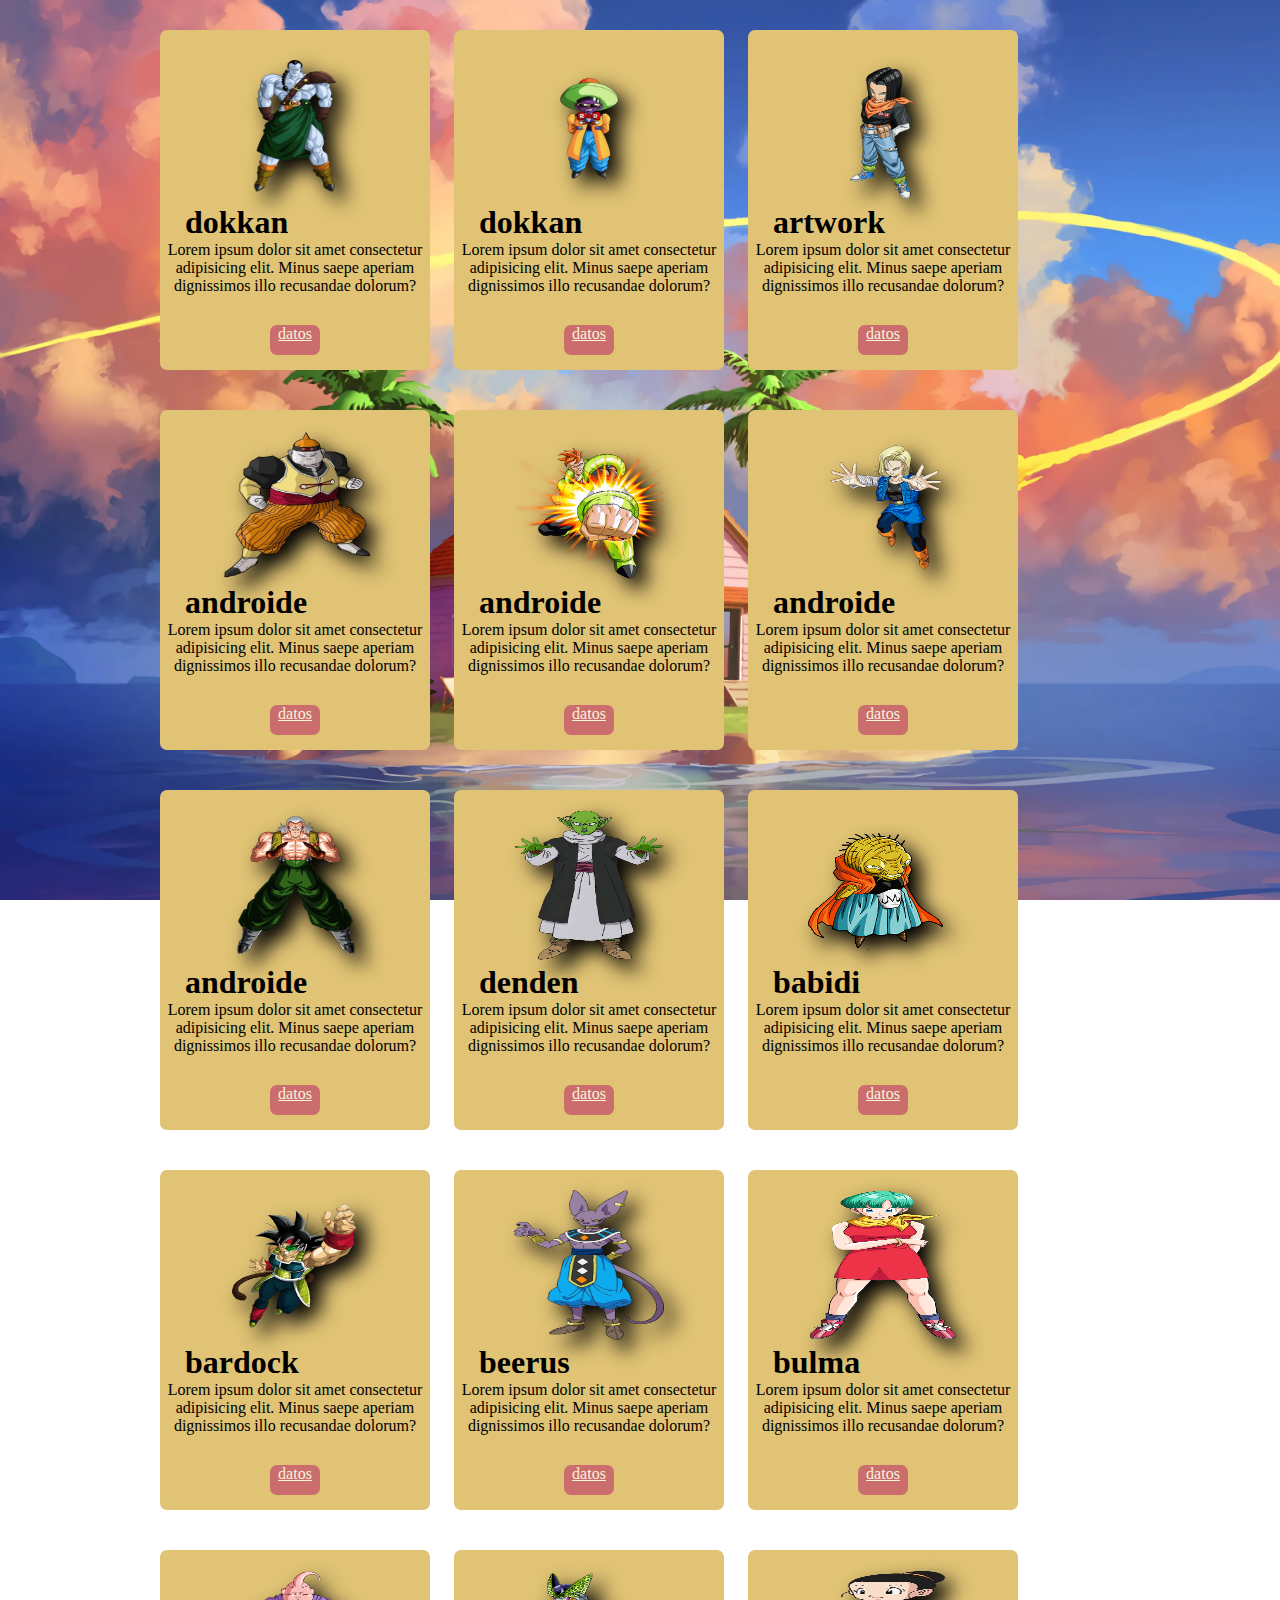
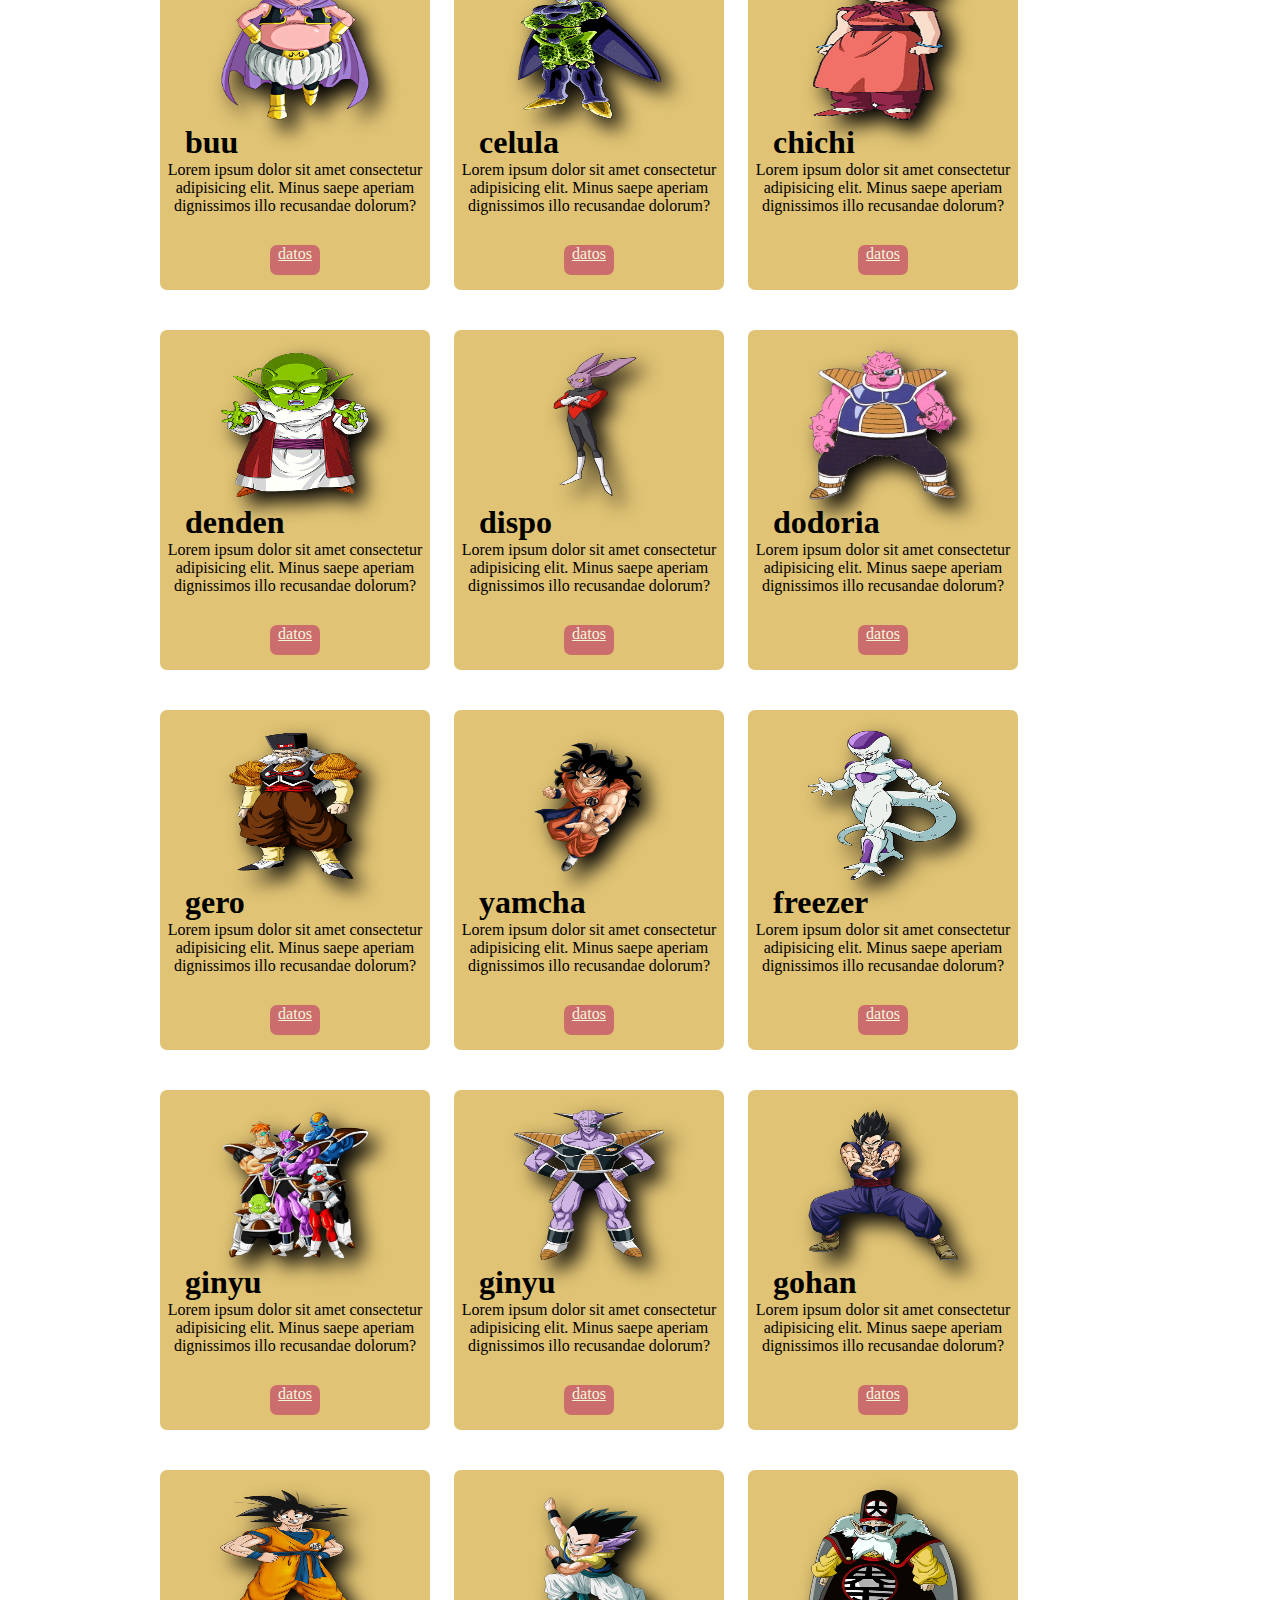
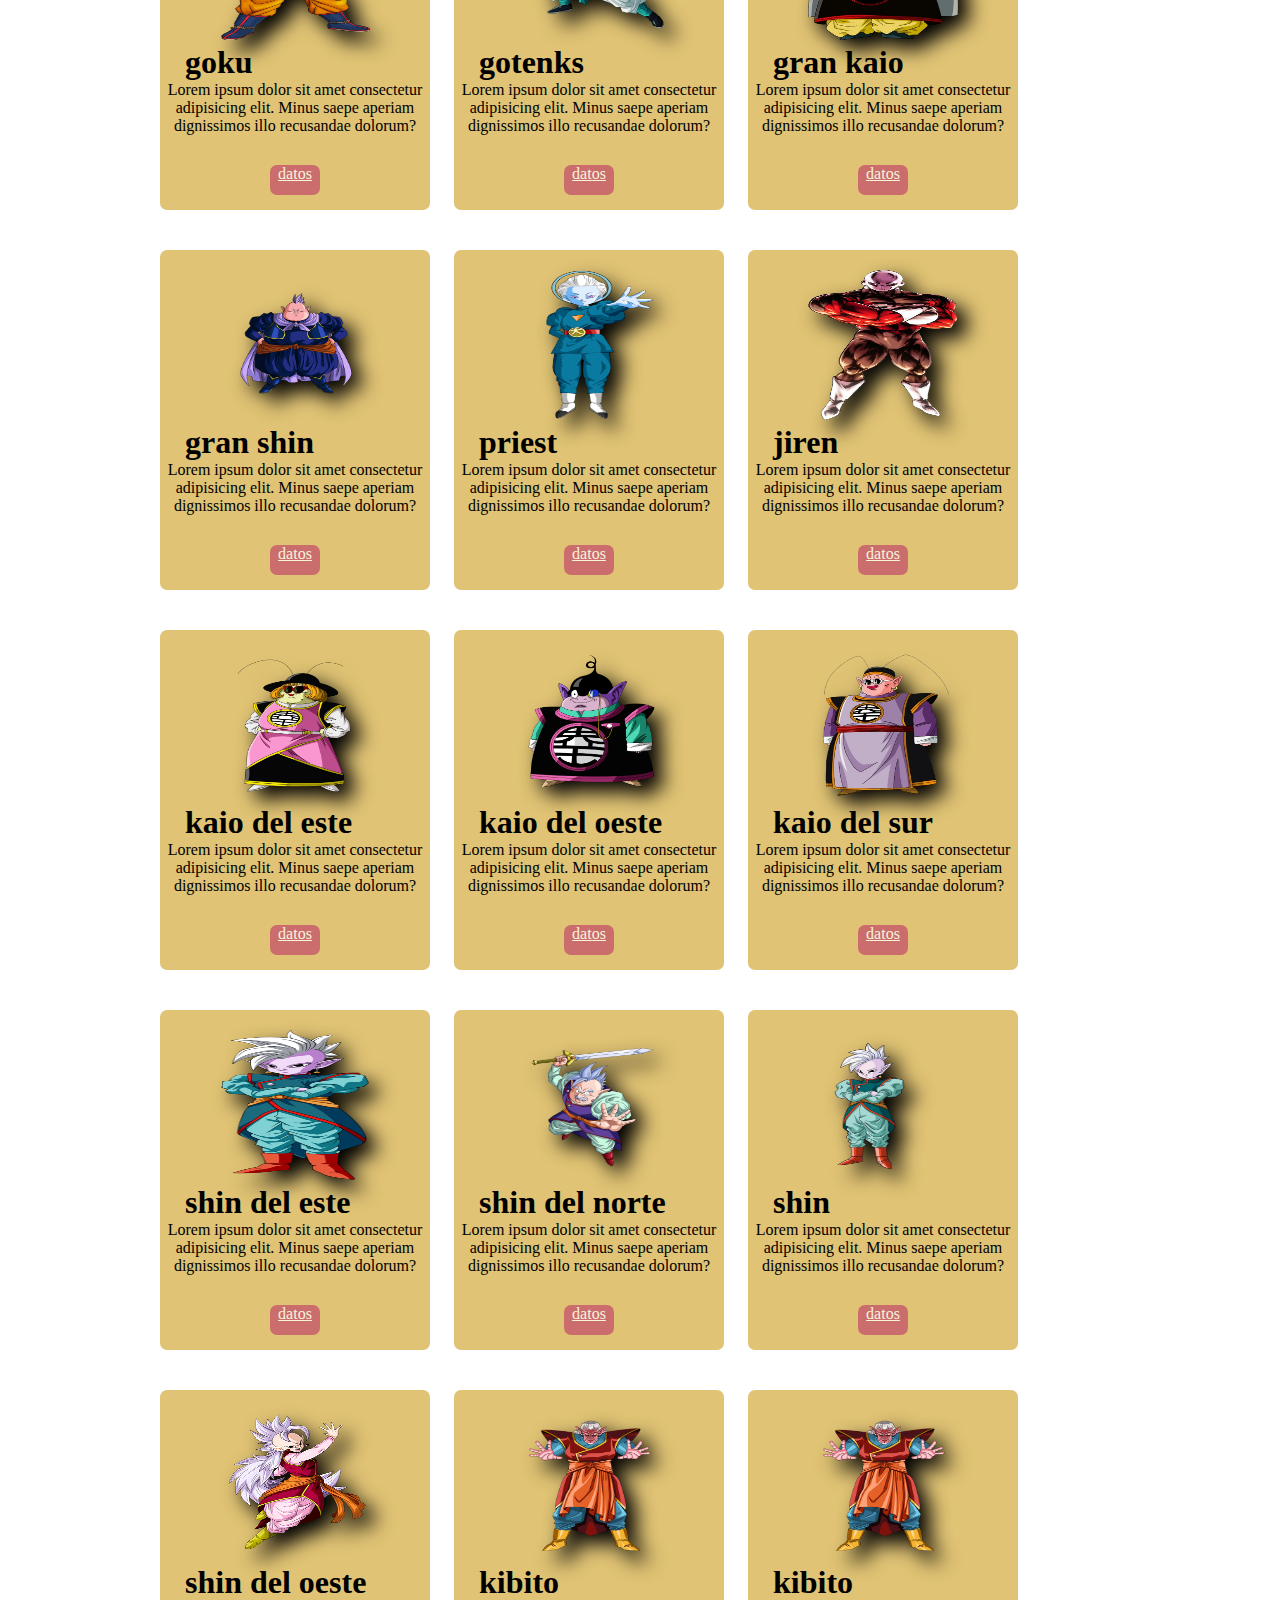
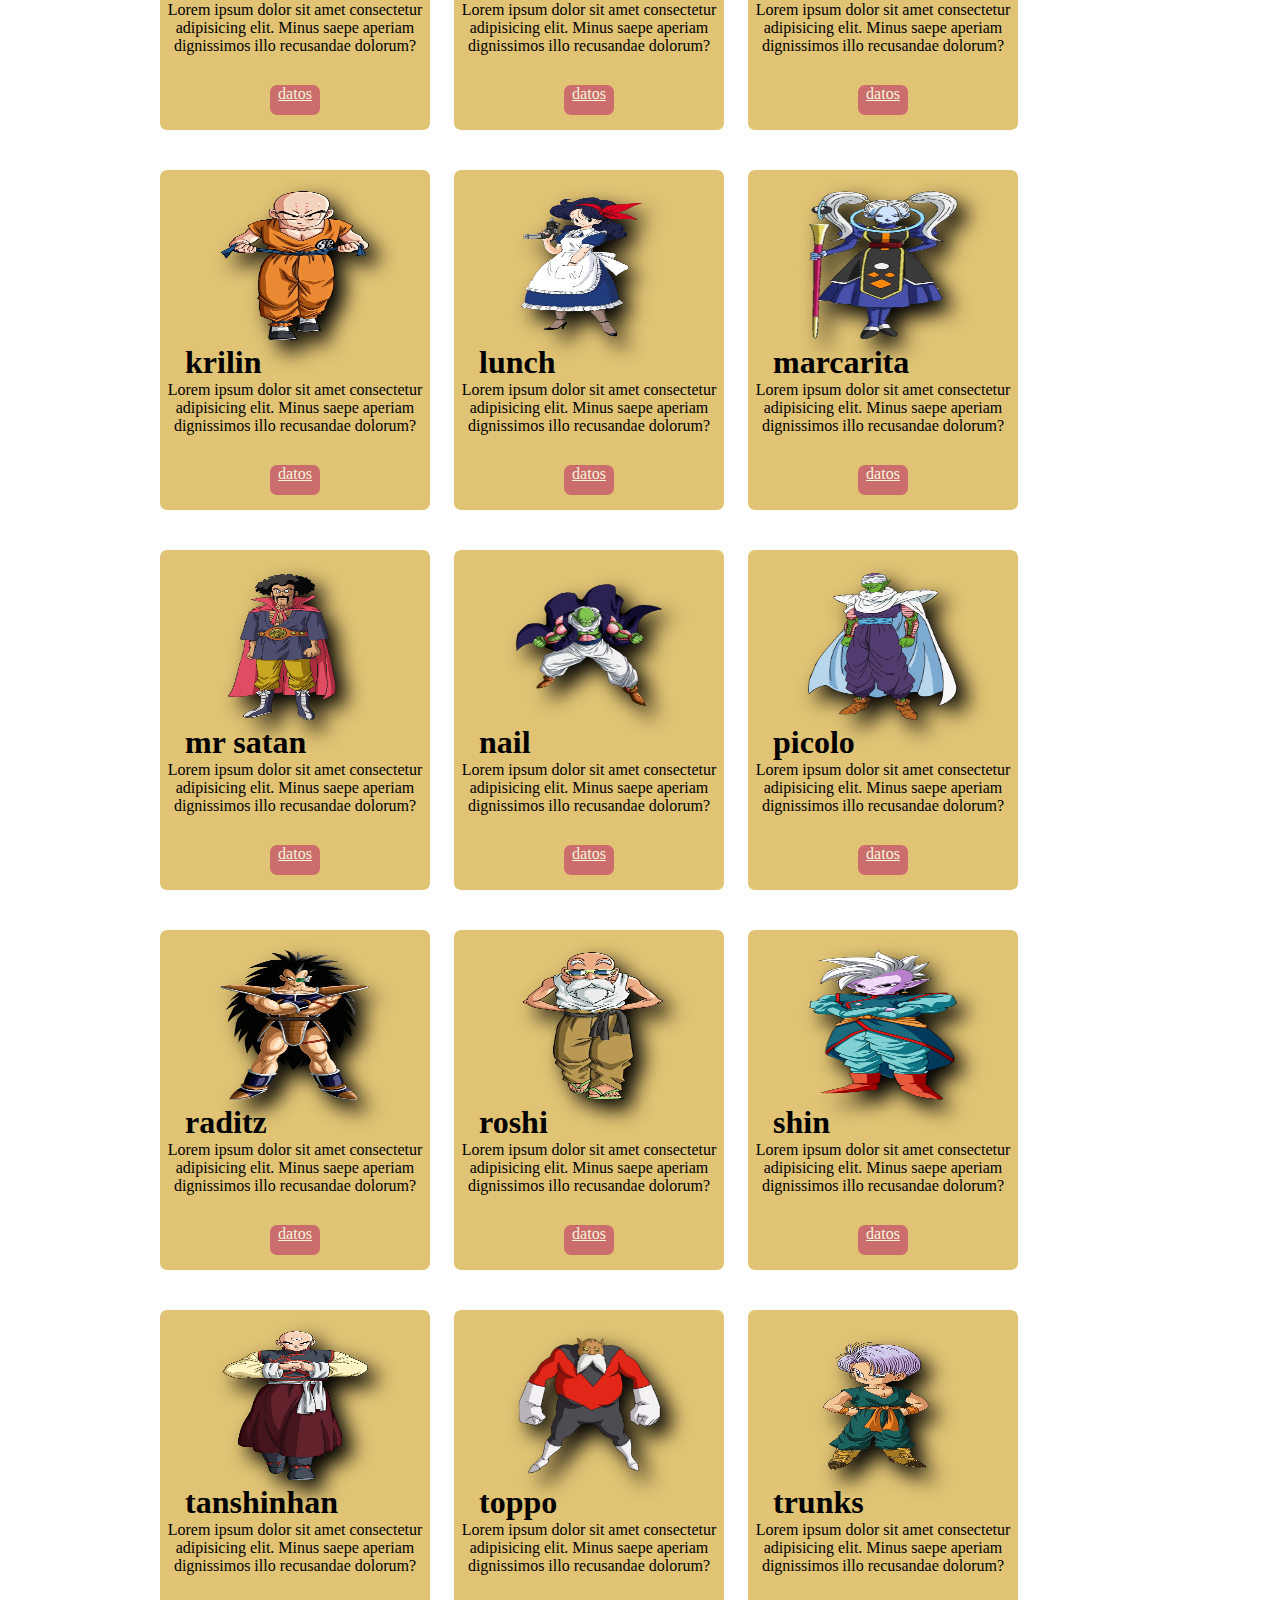
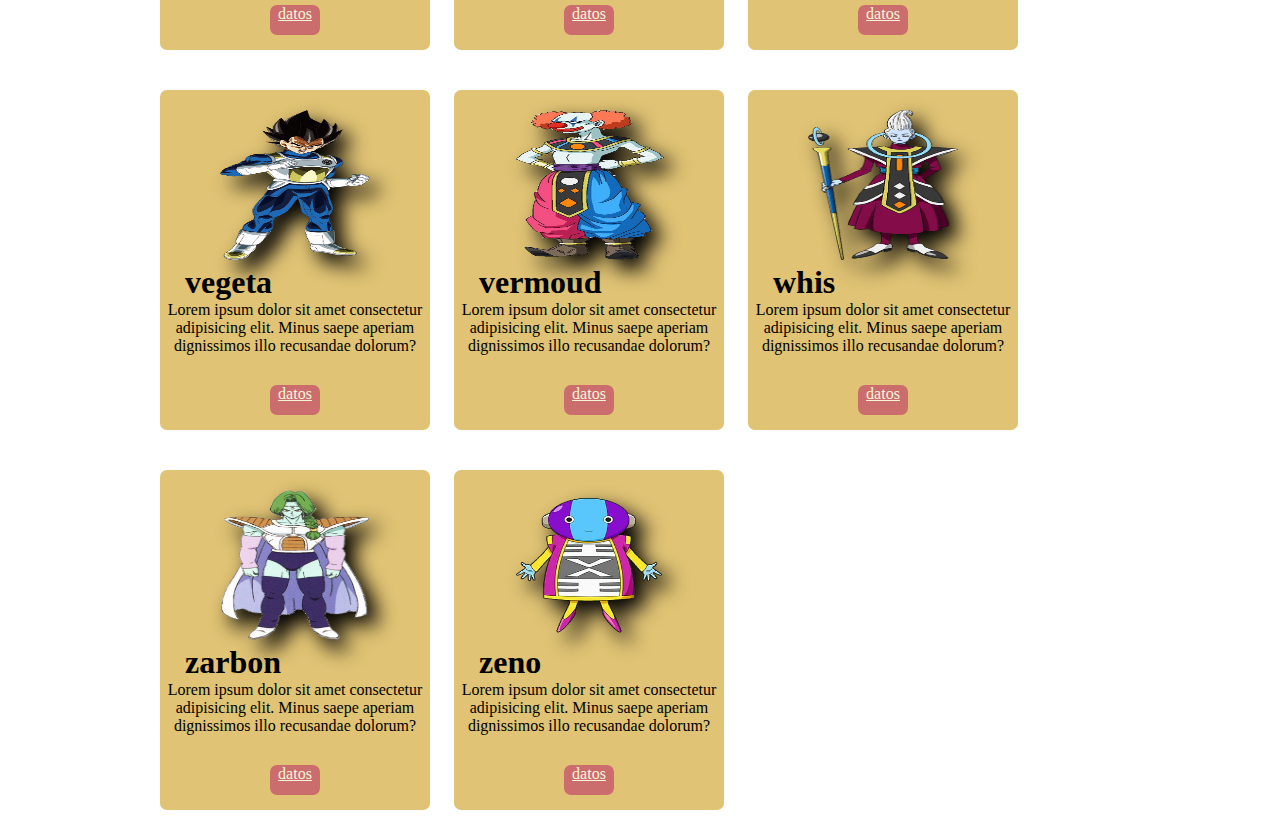
<file: index.html>
<!DOCTYPE html>
<html lang="es">
<head>
  <meta charset="UTF-8">
  <meta name="viewport" content="width=device-width, initial-scale=1.0">
  <title>Document</title>
  <link rel="stylesheet" href="gokus.css">
</head>
<body>
  <section class="contenedor">
    <div class="imagen">
      <img src="14Dokkan.webp" alt="" class="img">
      <h1 class="nombre">dokkan</h1>
      <p class="contenido">Lorem ipsum dolor sit amet consectetur adipisicing elit. Minus saepe aperiam dignissimos illo recusandae dolorum?</p>
      <a href="" class="datos">datos</a>
    </div>
    <div class="imagen">
      <img src="15Dokkan.webp" alt="" class="img">
      <h1 class="nombre">dokkan</h1>
      <p class="contenido">Lorem ipsum dolor sit amet consectetur adipisicing elit. Minus saepe aperiam dignissimos illo recusandae dolorum?</p>
      <a href="" class="datos">datos</a>
    </div>
    <div class="imagen">
      <img src="17_Artwork.webp" alt="" class="img">
      <h1 class="nombre">artwork</h1>
      <p class="contenido">Lorem ipsum dolor sit amet consectetur adipisicing elit. Minus saepe aperiam dignissimos illo recusandae dolorum?</p>
      <a href="" class="datos">datos</a>
    </div>
  </section>

  <section class="contenedor">
    <div class="imagen">
      <img src="Android19.webp" alt="" class="img">
      <h1 class="nombre">androide</h1>
      <p class="contenido">Lorem ipsum dolor sit amet consectetur adipisicing elit. Minus saepe aperiam dignissimos illo recusandae dolorum?</p>
      <a href="" class="datos">datos</a>
    </div>
    <div class="imagen">
      <img src="Androide_16.webp" alt="" class="img">
      <h1 class="nombre">androide</h1>
      <p class="contenido">Lorem ipsum dolor sit amet consectetur adipisicing elit. Minus saepe aperiam dignissimos illo recusandae dolorum?</p>
      <a href="" class="datos">datos</a>
    </div>
    <div class="imagen">
      <img src="Androide_18_Artwork.webp" alt="" class="img">
      <h1 class="nombre">androide</h1>
      <p class="contenido">Lorem ipsum dolor sit amet consectetur adipisicing elit. Minus saepe aperiam dignissimos illo recusandae dolorum?</p>
      <a href="" class="datos">datos</a>
    </div>
  </section>

  <section class="contenedor">
    <div class="imagen">
      <img src="Androide13normal.webp" alt="" class="img">
      <h1 class="nombre">androide</h1>
      <p class="contenido">Lorem ipsum dolor sit amet consectetur adipisicing elit. Minus saepe aperiam dignissimos illo recusandae dolorum?</p>
      <a href="" class="datos">datos</a>
    </div>
    <div class="imagen">
      <img src="Arte.jpg" alt="" class="img">
      <h1 class="nombre">denden</h1>
      <p class="contenido">Lorem ipsum dolor sit amet consectetur adipisicing elit. Minus saepe aperiam dignissimos illo recusandae dolorum?</p>
      <a href="" class="datos">datos</a>
    </div>
    <div class="imagen">
      <img src="Babidi_Artwork.webp" alt="" class="img">
      <h1 class="nombre">babidi</h1>
      <p class="contenido">Lorem ipsum dolor sit amet consectetur adipisicing elit. Minus saepe aperiam dignissimos illo recusandae dolorum?</p>
      <a href="" class="datos">datos</a>
    </div>
  </section>

  <section class="contenedor">
    <div class="imagen">
      <img src="Bardock_Artwork.webp" alt="" class="img">
      <h1 class="nombre">bardock</h1>
      <p class="contenido">Lorem ipsum dolor sit amet consectetur adipisicing elit. Minus saepe aperiam dignissimos illo recusandae dolorum?</p>
      <a href="" class="datos">datos</a>
    </div>
    <div class="imagen">
      <img src="Beerus_DBS_Broly_Artwork.webp" alt="" class="img">
      <h1 class="nombre">beerus</h1>
      <p class="contenido">Lorem ipsum dolor sit amet consectetur adipisicing elit. Minus saepe aperiam dignissimos illo recusandae dolorum?</p>
      <a href="" class="datos">datos</a>
    </div>
    <div class="imagen">
      <img src="bulma.webp" alt="" class="img">
      <h1 class="nombre">bulma</h1>
      <p class="contenido">Lorem ipsum dolor sit amet consectetur adipisicing elit. Minus saepe aperiam dignissimos illo recusandae dolorum?</p>
      <a href="" class="datos">datos</a>
    </div>
  </section>

  <section class="contenedor">
    <div class="imagen">
      <img src="BuuGordo_Universo7.webp" alt="" class="img">
      <h1 class="nombre">buu</h1>
      <p class="contenido">Lorem ipsum dolor sit amet consectetur adipisicing elit. Minus saepe aperiam dignissimos illo recusandae dolorum?</p>
      <a href="" class="datos">datos</a>
    </div>
    <div class="imagen">
      <img src="celula.webp" alt="" class="img">
      <h1 class="nombre">celula</h1>
      <p class="contenido">Lorem ipsum dolor sit amet consectetur adipisicing elit. Minus saepe aperiam dignissimos illo recusandae dolorum?</p>
      <a href="" class="datos">datos</a>
    </div>
    <div class="imagen">
      <img src="ChiChi_DBS.webp" alt="" class="img">
      <h1 class="nombre">chichi</h1>
      <p class="contenido">Lorem ipsum dolor sit amet consectetur adipisicing elit. Minus saepe aperiam dignissimos illo recusandae dolorum?</p>
      <a href="" class="datos">datos</a>
    </div>
  </section>

  <section class="contenedor">
    <div class="imagen">
      <img src="Dende_Artwork.webp" alt="" class="img">
      <h1 class="nombre">denden</h1>
      <p class="contenido">Lorem ipsum dolor sit amet consectetur adipisicing elit. Minus saepe aperiam dignissimos illo recusandae dolorum?</p>
      <a href="" class="datos">datos</a>
    </div>
    <div class="imagen">
      <img src="Dispo_render.webp" alt="" class="img">
      <h1 class="nombre">dispo</h1>
      <p class="contenido">Lorem ipsum dolor sit amet consectetur adipisicing elit. Minus saepe aperiam dignissimos illo recusandae dolorum?</p>
      <a href="" class="datos">datos</a>
    </div>
    <div class="imagen">
      <img src="dodoria.webp" alt="" class="img">
      <h1 class="nombre">dodoria</h1>
      <p class="contenido">Lorem ipsum dolor sit amet consectetur adipisicing elit. Minus saepe aperiam dignissimos illo recusandae dolorum?</p>
      <a href="" class="datos">datos</a>
    </div>
  </section>

  <section class="contenedor">
    <div class="imagen">
      <img src="Dr._Gero nadroide 20.webp" alt="" class="img">
      <h1 class="nombre">gero</h1>
      <p class="contenido">Lorem ipsum dolor sit amet consectetur adipisicing elit. Minus saepe aperiam dignissimos illo recusandae dolorum?</p>
      <a href="" class="datos">datos</a>
    </div>
    <div class="imagen">
      <img src="Final_Yamcha.webp" alt="" class="img">
      <h1 class="nombre">yamcha</h1>
      <p class="contenido">Lorem ipsum dolor sit amet consectetur adipisicing elit. Minus saepe aperiam dignissimos illo recusandae dolorum?</p>
      <a href="" class="datos">datos</a>
    </div>
    <div class="imagen">
      <img src="Freezer.webp" alt="" class="img">
      <h1 class="nombre">freezer</h1>
      <p class="contenido">Lorem ipsum dolor sit amet consectetur adipisicing elit. Minus saepe aperiam dignissimos illo recusandae dolorum?</p>
      <a href="" class="datos">datos</a>
    </div>
  </section>

  <section class="contenedor">
    <div class="imagen">
      <img src="ginyu_force.webp" alt="" class="img">
      <h1 class="nombre">ginyu</h1>
      <p class="contenido">Lorem ipsum dolor sit amet consectetur adipisicing elit. Minus saepe aperiam dignissimos illo recusandae dolorum?</p>
      <a href="" class="datos">datos</a>
    </div>
    <div class="imagen">
      <img src="ginyu.webp" alt="" class="img">
      <h1 class="nombre">ginyu</h1>
      <p class="contenido">Lorem ipsum dolor sit amet consectetur adipisicing elit. Minus saepe aperiam dignissimos illo recusandae dolorum?</p>
      <a href="" class="datos">datos</a>
    </div>
    <div class="imagen">
      <img src="gohan.webp" alt="" class="img">
      <h1 class="nombre">gohan</h1>
      <p class="contenido">Lorem ipsum dolor sit amet consectetur adipisicing elit. Minus saepe aperiam dignissimos illo recusandae dolorum?</p>
      <a href="" class="datos">datos</a>
    </div>
  </section>

  <section class="contenedor">
    <div class="imagen">
      <img src="goku_normal.webp" alt="" class="img">
      <h1 class="nombre">goku</h1>
      <p class="contenido">Lorem ipsum dolor sit amet consectetur adipisicing elit. Minus saepe aperiam dignissimos illo recusandae dolorum?</p>
      <a href="" class="datos">datos</a>
    </div>
    <div class="imagen">
      <img src="Gotenks_Artwork.webp" alt="" class="img">
      <h1 class="nombre">gotenks</h1>
      <p class="contenido">Lorem ipsum dolor sit amet consectetur adipisicing elit. Minus saepe aperiam dignissimos illo recusandae dolorum?</p>
      <a href="" class="datos">datos</a>
    </div>
    <div class="imagen">
      <img src="Gran_kaio_sama12.webp" alt="" class="img">
      <h1 class="nombre">gran kaio</h1>
      <p class="contenido">Lorem ipsum dolor sit amet consectetur adipisicing elit. Minus saepe aperiam dignissimos illo recusandae dolorum?</p>
      <a href="" class="datos">datos</a>
    </div>
  </section>

  <section class="contenedor">
    <div class="imagen">
      <img src="Gran_Kaio-shin_Artwork.webp" alt="" class="img">
      <h1 class="nombre">gran shin</h1>
      <p class="contenido">Lorem ipsum dolor sit amet consectetur adipisicing elit. Minus saepe aperiam dignissimos illo recusandae dolorum?</p>
      <a href="" class="datos">datos</a>
    </div>
    <div class="imagen">
      <img src="Grand priest.webp" alt="" class="img">
      <h1 class="nombre">priest</h1>
      <p class="contenido">Lorem ipsum dolor sit amet consectetur adipisicing elit. Minus saepe aperiam dignissimos illo recusandae dolorum?</p>
      <a href="" class="datos">datos</a>
    </div>
    <div class="imagen">
      <img src="Jiren.jpg" alt="" class="img">
      <h1 class="nombre">jiren</h1>
      <p class="contenido">Lorem ipsum dolor sit amet consectetur adipisicing elit. Minus saepe aperiam dignissimos illo recusandae dolorum?</p>
      <a href="" class="datos">datos</a>
    </div>
  </section>

  <section class="contenedor">
    <div class="imagen">
      <img src="kaio del este.webp" alt="" class="img">
      <h1 class="nombre">kaio del este</h1>
      <p class="contenido">Lorem ipsum dolor sit amet consectetur adipisicing elit. Minus saepe aperiam dignissimos illo recusandae dolorum?</p>
      <a href="" class="datos">datos</a>
    </div>
    <div class="imagen">
      <img src="Kaio del oeste.webp" alt="" class="img">
      <h1 class="nombre">kaio del oeste</h1>
      <p class="contenido">Lorem ipsum dolor sit amet consectetur adipisicing elit. Minus saepe aperiam dignissimos illo recusandae dolorum?</p>
      <a href="" class="datos">datos</a>
    </div>
    <div class="imagen">
      <img src="Kaio_del_sur_cuerpo_completo.webp" alt="" class="img">
      <h1 class="nombre">kaio del sur</h1>
      <p class="contenido">Lorem ipsum dolor sit amet consectetur adipisicing elit. Minus saepe aperiam dignissimos illo recusandae dolorum?</p>
      <a href="" class="datos">datos</a>
    </div>
  </section>

  <section class="contenedor">
    <div class="imagen">
      <img src="kaio-shin del este.webp" alt="" class="img">
      <h1 class="nombre">shin del este</h1>
      <p class="contenido">Lorem ipsum dolor sit amet consectetur adipisicing elit. Minus saepe aperiam dignissimos illo recusandae dolorum?</p>
      <a href="" class="datos">datos</a>
    </div>
    <div class="imagen">
      <img src="Kaio-shin del norte.webp" alt="" class="img">
      <h1 class="nombre">shin del norte</h1>
      <p class="contenido">Lorem ipsum dolor sit amet consectetur adipisicing elit. Minus saepe aperiam dignissimos illo recusandae dolorum?</p>
      <a href="" class="datos">datos</a>
    </div>
    <div class="imagen">
      <img src="Kaio-shin_del_este_Artwork.webp" alt="" class="img">
      <h1 class="nombre">shin</h1>
      <p class="contenido">Lorem ipsum dolor sit amet consectetur adipisicing elit. Minus saepe aperiam dignissimos illo recusandae dolorum?</p>
      <a href="" class="datos">datos</a>
    </div>
  </section>

  <section class="contenedor">
    <div class="imagen">
      <img src="Kaio-shin_del_Oeste_Dokkan.webp" alt="" class="img">
      <h1 class="nombre">shin del oeste</h1>
      <p class="contenido">Lorem ipsum dolor sit amet consectetur adipisicing elit. Minus saepe aperiam dignissimos illo recusandae dolorum?</p>
      <a href="" class="datos">datos</a>
    </div>
    <div class="imagen">
      <img src="Kibito_Artwork.webp" alt="" class="img">
      <h1 class="nombre">kibito</h1>
      <p class="contenido">Lorem ipsum dolor sit amet consectetur adipisicing elit. Minus saepe aperiam dignissimos illo recusandae dolorum?</p>
      <a href="" class="datos">datos</a>
    </div>
    <div class="imagen">
      <img src="Kibito_Artwork.webp" alt="" class="img">
      <h1 class="nombre">kibito</h1>
      <p class="contenido">Lorem ipsum dolor sit amet consectetur adipisicing elit. Minus saepe aperiam dignissimos illo recusandae dolorum?</p>
      <a href="" class="datos">datos</a>
    </div>
  </section>

  <section class="contenedor">
    <div class="imagen">
      <img src="Krilin_Universo7.webp" alt="" class="img">
      <h1 class="nombre">krilin</h1>
      <p class="contenido">Lorem ipsum dolor sit amet consectetur adipisicing elit. Minus saepe aperiam dignissimos illo recusandae dolorum?</p>
      <a href="" class="datos">datos</a>
    </div>
    <div class="imagen">
      <img src="Lunch_traje_de_sirvienta_en_el_manga.webp" alt="" class="img">
      <h1 class="nombre">lunch</h1>
      <p class="contenido">Lorem ipsum dolor sit amet consectetur adipisicing elit. Minus saepe aperiam dignissimos illo recusandae dolorum?</p>
      <a href="" class="datos">datos</a>
    </div>
    <div class="imagen">
      <img src="Marcarita.webp" alt="" class="img">
      <h1 class="nombre">marcarita</h1>
      <p class="contenido">Lorem ipsum dolor sit amet consectetur adipisicing elit. Minus saepe aperiam dignissimos illo recusandae dolorum?</p>
      <a href="" class="datos">datos</a>
    </div>
  </section>

  <section class="contenedor">
    <div class="imagen">
      <img src="Mr_Satan_DBSuper.webp" alt="" class="img">
      <h1 class="nombre">mr satan</h1>
      <p class="contenido">Lorem ipsum dolor sit amet consectetur adipisicing elit. Minus saepe aperiam dignissimos illo recusandae dolorum?</p>
      <a href="" class="datos">datos</a>
    </div>
    <div class="imagen">
      <img src="Nail_Artwork.webp" alt="" class="img">
      <h1 class="nombre">nail</h1>
      <p class="contenido">Lorem ipsum dolor sit amet consectetur adipisicing elit. Minus saepe aperiam dignissimos illo recusandae dolorum?</p>
      <a href="" class="datos">datos</a>
    </div>
    <div class="imagen">
      <img src="picolo_normal.webp" alt="" class="img">
      <h1 class="nombre">picolo</h1>
      <p class="contenido">Lorem ipsum dolor sit amet consectetur adipisicing elit. Minus saepe aperiam dignissimos illo recusandae dolorum?</p>
      <a href="" class="datos">datos</a>
    </div>
  </section>

  <section class="contenedor">
    <div class="imagen">
      <img src="Raditz_artwork_Dokkan.webp" alt="" class="img">
      <h1 class="nombre">raditz</h1>
      <p class="contenido">Lorem ipsum dolor sit amet consectetur adipisicing elit. Minus saepe aperiam dignissimos illo recusandae dolorum?</p>
      <a href="" class="datos">datos</a>
    </div>
    <div class="imagen">
      <img src="roshi.webp" alt="" class="img">
      <h1 class="nombre">roshi</h1>
      <p class="contenido">Lorem ipsum dolor sit amet consectetur adipisicing elit. Minus saepe aperiam dignissimos illo recusandae dolorum?</p>
      <a href="" class="datos">datos</a>
    </div>
    <div class="imagen">
      <img src="Shin_en_Bucchigiri_Match.webp" alt="" class="img">
      <h1 class="nombre">shin</h1>
      <p class="contenido">Lorem ipsum dolor sit amet consectetur adipisicing elit. Minus saepe aperiam dignissimos illo recusandae dolorum?</p>
      <a href="" class="datos">datos</a>
    </div>
  </section>

  <section class="contenedor">
    <div class="imagen">
      <img src="Tenshinhan_Universo7.webp" alt="" class="img">
      <h1 class="nombre">tanshinhan</h1>
      <p class="contenido">Lorem ipsum dolor sit amet consectetur adipisicing elit. Minus saepe aperiam dignissimos illo recusandae dolorum?</p>
      <a href="" class="datos">datos</a>
    </div>
    <div class="imagen">
      <img src="Toppo.webp" alt="" class="img">
      <h1 class="nombre">toppo</h1>
      <p class="contenido">Lorem ipsum dolor sit amet consectetur adipisicing elit. Minus saepe aperiam dignissimos illo recusandae dolorum?</p>
      <a href="" class="datos">datos</a>
    </div>
    <div class="imagen">
      <img src="Trunks_Buu_Artwork.webp" alt="" class="img">
      <h1 class="nombre">trunks</h1>
      <p class="contenido">Lorem ipsum dolor sit amet consectetur adipisicing elit. Minus saepe aperiam dignissimos illo recusandae dolorum?</p>
      <a href="" class="datos">datos</a>
    </div>
  </section>

  <section class="contenedor">
    <div class="imagen">
      <img src="vegeta_normal.webp" alt="" class="img">
      <h1 class="nombre">vegeta</h1>
      <p class="contenido">Lorem ipsum dolor sit amet consectetur adipisicing elit. Minus saepe aperiam dignissimos illo recusandae dolorum?</p>
      <a href="" class="datos">datos</a>
    </div>
    <div class="imagen">
      <img src="Vermoud.webp" alt="" class="img">
      <h1 class="nombre">vermoud</h1>
      <p class="contenido">Lorem ipsum dolor sit amet consectetur adipisicing elit. Minus saepe aperiam dignissimos illo recusandae dolorum?</p>
      <a href="" class="datos">datos</a>
    </div>
    <div class="imagen">
      <img src="Whis_DBS_Broly_Artwork.webp" alt="" class="img">
      <h1 class="nombre">whis</h1>
      <p class="contenido">Lorem ipsum dolor sit amet consectetur adipisicing elit. Minus saepe aperiam dignissimos illo recusandae dolorum?</p>
      <a href="" class="datos">datos</a>
    </div>
  </section>

  <section class="contenedor">
    <div class="imagen">
      <img src="zarbon.webp" alt="" class="img">
      <h1 class="nombre">zarbon</h1>
      <p class="contenido">Lorem ipsum dolor sit amet consectetur adipisicing elit. Minus saepe aperiam dignissimos illo recusandae dolorum?</p>
      <a href="" class="datos">datos</a>
    </div>
    <div class="imagen">
      <img src="Zeno_Artwork.jpg" alt="" class="img">
      <h1 class="nombre">zeno</h1>
      <p class="contenido">Lorem ipsum dolor sit amet consectetur adipisicing elit. Minus saepe aperiam dignissimos illo recusandae dolorum?</p>
      <a href="" class="datos">datos</a>
    </div>
  </section>
</body>
</html>
</file>
<file: gokus.css>
@import url('https://fonts.googleapis.com/css2?family=Bitter:ital,wght@0,100..900;1,100..900&display=swap');
*{
    padding: 0;
    margin: 0;
    box-sizing: border-box;
}
:root{
  --border-radius: 7px;
  --font: #e0c374;
  --font2: #6dccb3;
}
body{
  background-image: url(casa-kame-de-dragon-ball-3963.webp);
  background-size: cover;
  background-attachment: fixed;

}
.contenedor{
    width: 1000px;
    height: 360px;
    margin: 20px auto;
    padding: 10px;
}
.imagen{
    width: 270px;
    height: 100%;
    margin: 0 auto;
    background: var(--font);
    display: inline-block;
    padding: 5px;
    margin: 0px 10px 0px 10px;
    text-align: center;
    border-radius: var(--border-radius);
}
.img{
    height: 150px;
    width: 150px;
    filter: drop-shadow(10px 10px 10px  #000);
    margin: 15px 0 0 0;
    text-align: center;
}
.nombre{
    text-align: left;
    padding: 0 0 0 20px;
}
.datos{
    background: #cc6d6d;
    display: block;
    height: 30px;
    width: 50px;
    margin: 30px auto;
    border-radius: var(--border-radius);
    color: beige;
}
.imagen:hover{
  background-color: var(--font2);
}
</file>
